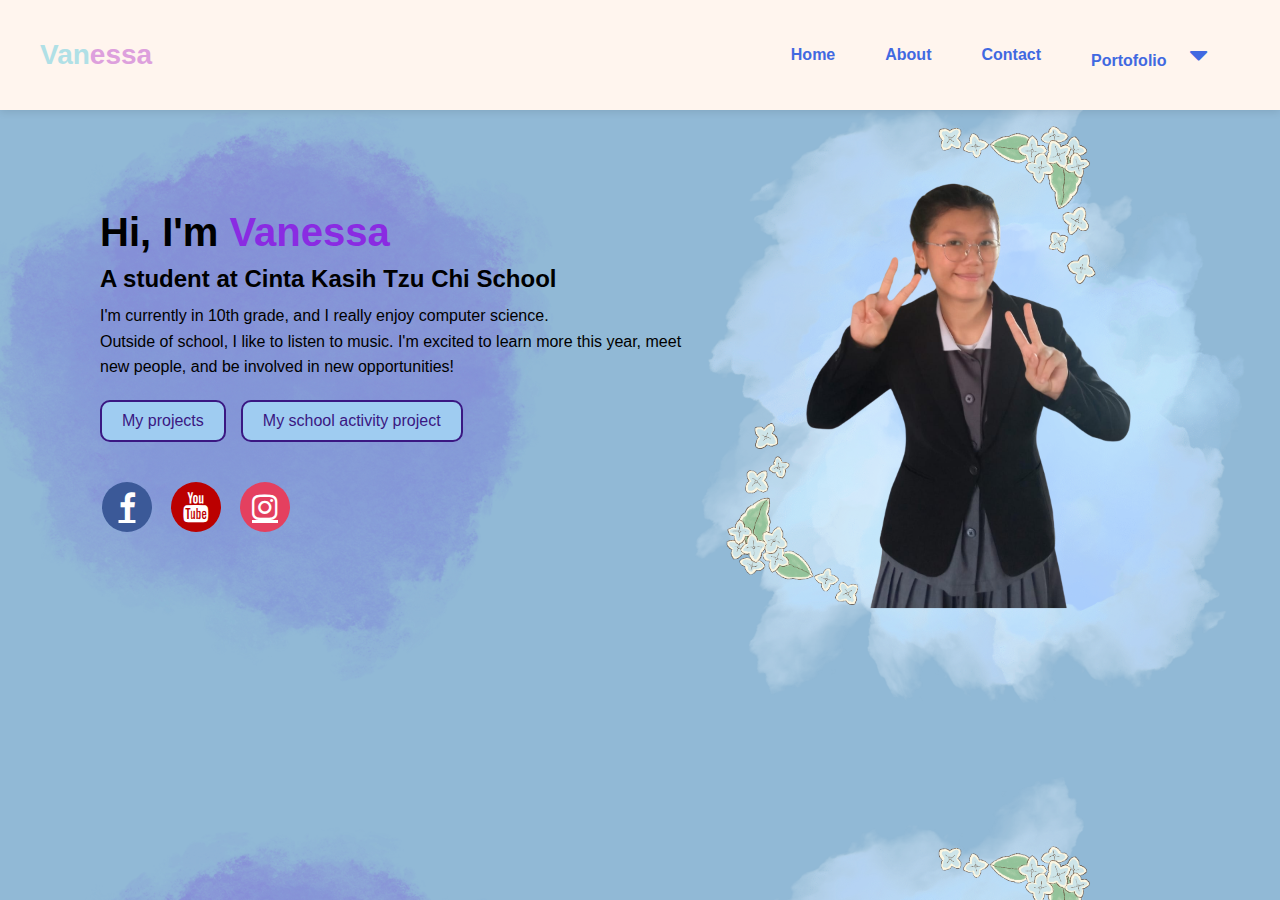
<file: index.html>
<!DOCTYPE html>
<html lang="en">
<head>
    <meta charset="UTF-8">
    <meta name="viewport" content="width=device-width, initial-scale=1.0">
    <title>Vanessa Ivana Lie Portfolio</title>
    <link rel="stylesheet" href="https://cdnjs.cloudflare.com/ajax/libs/font-awesome/6.4.0/css/all.min.css">
    <link rel="stylesheet" href="https://cdnjs.cloudflare.com/ajax/libs/font-awesome/4.7.0/css/font-awesome.min.css">
    <link rel="stylesheet" href="Style.css">
</head>
<body>
    <!-- Header section -->
    <header>
        <h1 class="logo">Van<span>essa</span></h1>
        <!-- Navigation menu -->
        <nav class="navigation">
            <div class="menu">
                <a href="index.html">Home</a>
                <a href="about.html">About</a>
                <a href="contact.html">Contact</a>
                <div class="dropdown">
                    <button class="dropbtn" aria-haspopup="true" aria-expanded="false">
                        Portofolio <i class="fa fa-caret-down"></i>
                    </button>
                    <div class="dropdown-content">
                        <a href="certificate.html">Certificate</a>
                        <a href="documentation.html">Documentation</a>
                        <a href="language.html">Language Proficiency</a>
                    </div>
                </div>
            </div>
        </nav>
    </header>
    
    <!-- Introduction section -->
    <main class="Home">
        <div class="content">
            <h1>Hi, I'm <span>Vanessa</span></h1>
            <h3>A student at Cinta Kasih Tzu Chi School</h3>
            <p>I'm currently in 10th grade, and I really enjoy computer science. <br>
                Outside of school, I like to listen to music. I'm excited to learn more this year, meet new people, and be involved in new opportunities!
            </p>
        </div>
        <div class="btn-group">
        <a href="Proposal OPSI_Jason William & Vanessa Ivana Lie.pdf" target="_blank">My projects</a>
        <a href="https://vanessaivana.github.io/Project-Akhir-Tahun/" target="_blank">My school activity project</a>
    </div>

    <div class="social-icons">
        <a href="https://www.facebook.com/share/1CpmjN4t7k/" class="fa fa-facebook" target="_blank"></a>
        <a href="https://www.youtube.com/@XiaoWen24" class="fa fa-youtube" target="_blank"></a>
        <a href="https://www.instagram.com/vanessa.i.l?utm_source=ig_web_button_share_sheet&igsh=ZDNlZDc0MzIxNw==" class="fa fa-instagram" target="_blank"></a>
        </div>
    </main>
</body>
</html>
</file>
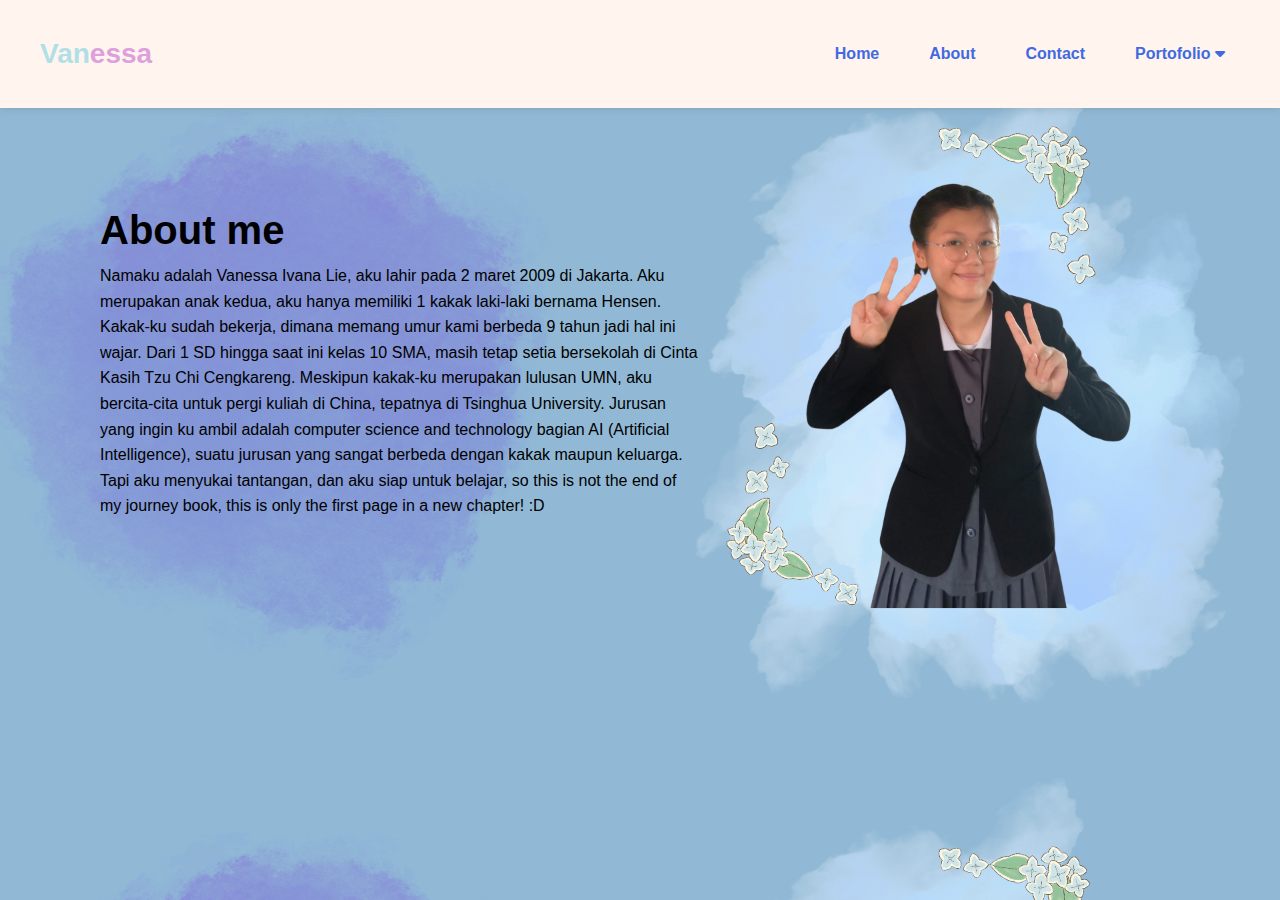
<file: about.html>
<!DOCTYPE html>
<html lang="en">
<head>
    <meta charset="UTF-8">
    <meta name="viewport" content="width=device-width, initial-scale=1.0">
    <title>Vanessa Ivana Lie Portfolio</title>
    <link rel="stylesheet" href="https://cdnjs.cloudflare.com/ajax/libs/font-awesome/6.4.0/css/all.min.css">
    <link rel="stylesheet" href="StyleA.css">
</head>
<body>
    <header>
        <h1 class="logo">Van<span>essa</span></h1>
        <!-- Navigation menu -->
        <nav class="navigation">
            <div class="menu">
                <a href="index.html">Home</a>
                <a href="#">About</a>
                <a href="contact.html">Contact</a>
                <div class="dropdown">
                    <button class="dropbtn" aria-haspopup="true" aria-expanded="false">
                        Portofolio <i class="fa fa-caret-down"></i>
                    </button>
                    <div class="dropdown-content">
                        <a href="certificate.html">Certificate</a>
                        <a href="documentation.html">Documentation</a>
                        <a href="language.html">Language Proficiency</a>
                    </div>
                </div>
            </div>
        </nav>
    </header>
<main class="Home">
        <div class="content">
            <h1>About me</h1>
            <p>Namaku adalah Vanessa Ivana Lie, aku lahir pada 2 maret 2009 di Jakarta. 
               Aku merupakan anak kedua, aku hanya memiliki 1 kakak laki-laki bernama Hensen.
               Kakak-ku sudah bekerja, dimana memang umur kami berbeda 9 tahun jadi hal ini wajar. 
               Dari 1 SD hingga saat ini kelas 10 SMA, masih tetap setia bersekolah di Cinta Kasih Tzu Chi Cengkareng.
               Meskipun kakak-ku merupakan lulusan UMN, aku bercita-cita untuk pergi kuliah di China, tepatnya di Tsinghua University.
               Jurusan yang ingin ku ambil adalah computer science and technology bagian AI (Artificial Intelligence),
               suatu jurusan yang sangat berbeda dengan kakak maupun keluarga. Tapi aku menyukai tantangan, dan aku siap untuk belajar,
               so this is not the end of my journey book, this is only the first page in a new chapter! :D
            </p>
        </div>
    </main>
</body>
</html>
</file>
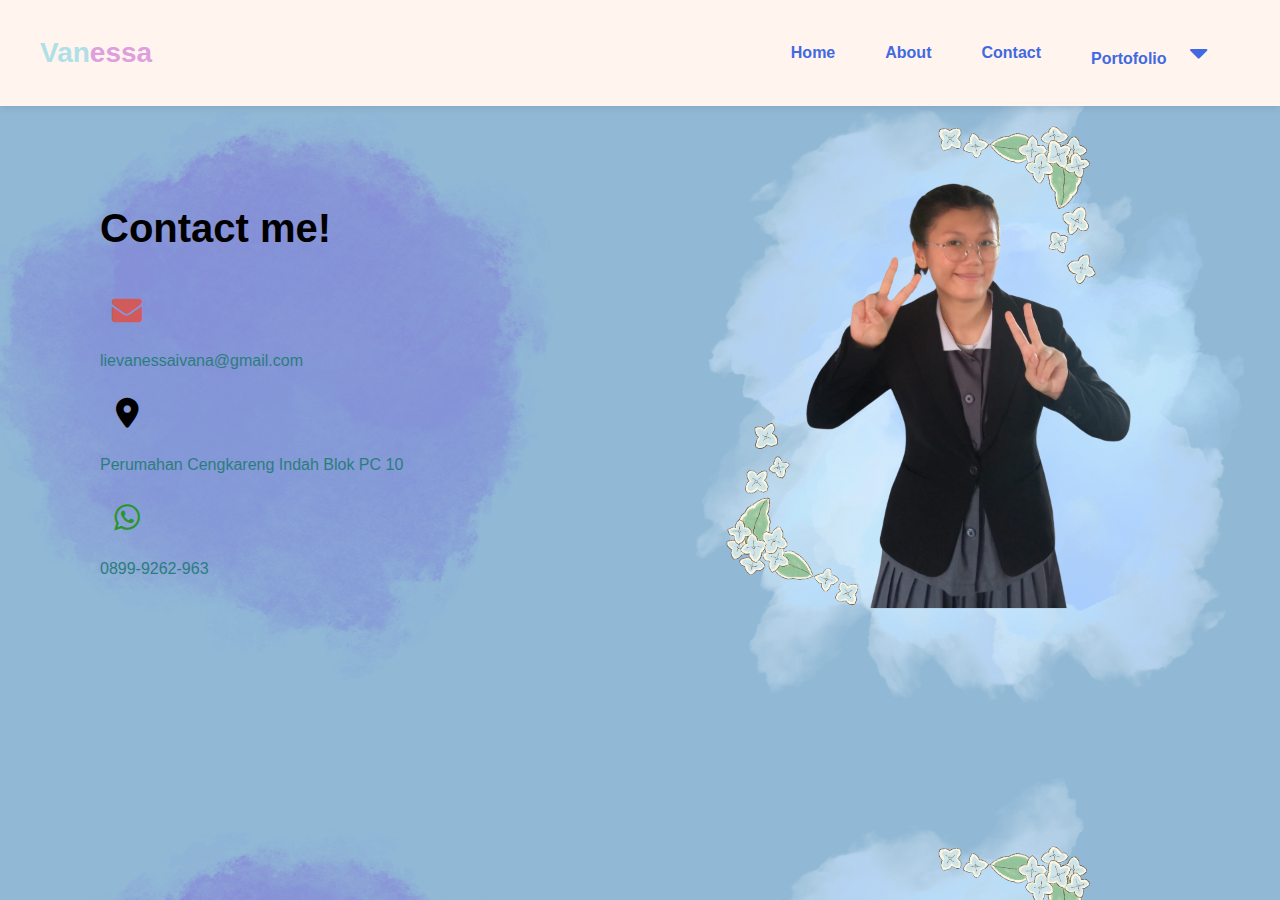
<file: contact.html>
<!DOCTYPE html>
<html lang="en">
<head>
    <meta charset="UTF-8">
    <meta name="viewport" content="width=device-width, initial-scale=1.0">
    <title>Vanessa Ivana Lie Portfolio</title>
    <link rel="stylesheet" href="https://cdnjs.cloudflare.com/ajax/libs/font-awesome/6.4.0/css/all.min.css">
    <link rel="stylesheet" href="https://cdnjs.cloudflare.com/ajax/libs/font-awesome/4.7.0/css/font-awesome.min.css">
    <link rel="stylesheet" href="StyleC.css">
</head>
<body>
    <header>
        <h1 class="logo">Van<span>essa</span></h1>
        <!-- Navigation menu -->
        <nav class="navigation">
            <div class="menu">
                <a href="index.html">Home</a>
                <a href="about.html">About</a>
                <a href="#">Contact</a>
                <div class="dropdown">
                    <button class="dropbtn" aria-haspopup="true" aria-expanded="false">
                        Portofolio <i class="fa fa-caret-down"></i>
                    </button>
                    <div class="dropdown-content">
                        <a href="certificate.html">Certificate</a>
                        <a href="documentation.html">Documentation</a>
                        <a href="language.html">Language Proficiency</a>
                    </div>
                </div>
            </div>
        </nav>
    </header>
<main class="Home">
        <div class="content">
            <h1>Contact me!</h1>
        </div>
        <div class="social-icons">
            <i class="fa fa-envelope"></i>
                <a href="mailto:lievanessaivana@gmail.com" class="email" target="_blank">lievanessaivana@gmail.com</a>
            <i class="fa fa-location-dot"></i>
                <a href="https://maps.app.goo.gl/9JmPybjN5tRaKttYA" class="location" target="_blank">
                    Perumahan Cengkareng Indah Blok PC 10
                </a>
            <i class="fa fa-whatsapp"></i>
                <a href="https://wa.me/628999262963" class="number" target="_blank">0899-9262-963</a>
        </div>
    </main>
</body>
</html>
</file>
<file: Style.css>
* {
  margin: 0;
  padding: 0;
  box-sizing: border-box;
  font-family: 'Poppins', sans-serif;
}

body {
  background-color: LightCyan;
  color: black;
  background-image: url(New\ Van\ 4.png);
  background-size: cover;
}

header { 
  display: flex;
  flex-wrap: wrap;
  justify-content: space-between;
  align-items: center;
  padding: 10px 40px;
  background-color: SeaShell;
  box-shadow: 0 2px 8px rgba(0, 0, 0, 0.1);
}

.logo {
  font-size: 28px;
  font-weight: 600;
  color: PowderBlue;
}

.logo span {
  color: Plum;
}

.navigation .menu {
  display: flex;
  align-items: center;
  gap: 20px;
}

.navigation .menu a {
  text-decoration: none;
  color: RoyalBlue;
  font-size: 16px;
  font-weight: 600;
  padding: 10px 15px;
  transition: color 0.3s ease;
}

.navigation .menu a:hover {
  color: Gold;
}

.dropdown {
  position: relative;
}

.dropbtn {
  font-size: 16px; 
  color: RoyalBlue;
  padding: 10px 15px;
  font-weight: 600;
  background-color: inherit;
  border: none;
  cursor: pointer;
  transition: background-color 0.3s ease;
}

.dropdown:hover .dropbtn {
  background-color: Linen;
}

.dropdown-content {
  display: none;
  position: absolute;
  top: 100%;
  left: 0;
  background-color: white;
  min-width: 140px;
  box-shadow: 0px 8px 16px rgba(0, 0, 0, 0.1);
  z-index: 1;
}

.dropdown-content a {
  color: teal;
  padding: 10px 15px;
  text-decoration: none;
  display: block;
  text-align: left;
}

.dropdown-content a:hover {
  background-color: aliceblue;
}

.dropdown:hover .dropdown-content {
  display: block;
}

main.Home {
  padding: 100px 100px;
  text-align: left;
}

.content h1 {
  font-size: 40px;
  font-weight: 600;
}

.content h1 span {
  font-size: 40px;
  font-weight: 600;
  color: blueviolet;
}

.content h3 {
  font-size: 24px;
  margin: 10px 0;
}

.content p {
  font-size: 16px;
  line-height: 1.6;
  max-width: 600px;
  margin-top: 10px;
}

.btn-group {
  margin-top: 20px;
  display: flex;
  gap: 15px;
}

.btn-group a{ 
    color: rgb(58, 23, 130) ;
    text-decoration:none ;
    background-color:rgb(159, 204, 241) ;
    padding: 10px 20px;
    border-radius: 10px;
    border: 2px solid rgb(58, 23, 130);
    transition: background-color 0.3s ease, color 0.3s ease;
}

.btn-group a:hover:nth-child(1) {
  color: white ;
  background-color: rgb(201, 159, 241);
}


.btn-group a:hover:nth-child(2) {
  color: rgb(255, 255, 255) ;
  background: rgb(201, 159, 241);
  }

.btn-group a:nth-child(2) {
  color: rgb(58, 23, 130) ;
  background: rgb(159, 204, 241);
}

.social-icons {
  margin-top: 30px;
  display: flex;
  gap: 15px;
}

.fa {
  padding: 10px;
  font-size: 30px;
  width: 50px;
  text-align: center;
  border-radius: 50%;
  transition: transform 0.3s ease;
  margin: 10px 2px;
}

.fa:hover {
  transform: scale(1.1);
}

.fa-facebook {
  background: #3B5998;
  color: white;
}

.fa-youtube {
  background: #bb0000;
  color: white;
}

.fa-instagram {
  background: #E4405F;
  color: white;
}
</file>
<file: StyleA.css>
* {
  margin: 0;
  padding: 0;
  box-sizing: border-box;
  font-family: 'Poppins', sans-serif;
}

body {
  background-color: LightCyan;
  color: black;
  background-image: url(New\ Van\ 4.png);
  background-size: cover;
}

header { 
  display: flex;
  flex-wrap: wrap;
  justify-content: space-between;
  align-items: center;
  padding: 35px 40px;
  background-color: SeaShell;
  box-shadow: 0 2px 8px rgba(0, 0, 0, 0.1);
}

.logo {
  font-size: 28px;
  font-weight: 600;
  color: PowderBlue;
}

.logo span {
  color: Plum;
}

.navigation .menu {
  display: flex;
  align-items: center;
  gap: 20px;
}

.navigation .menu a {
  text-decoration: none;
  color: RoyalBlue;
  font-size: 16px;
  font-weight: 600;
  padding: 10px 15px;
  transition: color 0.3s ease;
}

.navigation .menu a:hover {
  color: Gold;
}

.dropdown {
  position: relative;
}

.dropbtn {
  font-size: 16px; 
  color: RoyalBlue;
  padding: 10px 15px;
  font-weight: 600;
  background-color: inherit;
  border: none;
  cursor: pointer;
  transition: background-color 0.3s ease;
}

.dropdown:hover .dropbtn {
  background-color: Linen;
}

.dropdown-content {
  display: none;
  position: absolute;
  top: 100%;
  left: 0;
  background-color: white;
  min-width: 140px;
  box-shadow: 0px 8px 16px rgba(0, 0, 0, 0.1);
  z-index: 1;
}

.dropdown-content a {
  color: teal;
  padding: 10px 15px;
  text-decoration: none;
  display: block;
  text-align: left;
}

.dropdown-content a:hover {
  background-color: aliceblue;
}

.dropdown:hover .dropdown-content {
  display: block;
}

main.Home {
  padding: 100px 100px;
  text-align: left;
}

.content h1 {
  font-size: 40px;
  font-weight: 600;
}

.content p {
  font-size: 16px;
  line-height: 1.6;
  max-width: 600px;
  margin-top: 10px;
}
</file>
<file: StyleC.css>
* {
  margin: 0;
  padding: 0;
  box-sizing: border-box;
  font-family: 'Poppins', sans-serif;
}

body {
  background-color: LightCyan;
  color: black;
  background-image: url(New\ Van\ 4.png);
  background-size: cover;
}

header { 
  display: flex;
  flex-wrap: wrap;
  justify-content: space-between;
  align-items: center;
  padding: 15px 40px;
  background-color: SeaShell;
  box-shadow: 0 2px 8px rgba(0, 0, 0, 0.1);
}

.logo {
  font-size: 28px;
  font-weight: 600;
  color: PowderBlue;
}

.logo span {
  color: Plum;
}

.navigation .menu {
  display: flex;
  align-items: center;
  gap: 20px;
}

.navigation .menu a {
  text-decoration: none;
  color: RoyalBlue;
  font-size: 16px;
  font-weight: 600;
  padding: 10px 15px;
  transition: color 0.3s ease;
}

.navigation .menu a:hover {
  color: Gold;
}

.dropdown {
  position: relative;
}

.dropbtn {
  font-size: 16px; 
  color: RoyalBlue;
  padding: 10px 15px;
  font-weight: 600;
  background-color: inherit;
  border: none;
  cursor: pointer;
  transition: background-color 0.3s ease;
}

.dropdown:hover .dropbtn {
  background-color: Linen;
}

.dropdown-content {
  display: none;
  position: absolute;
  top: 100%;
  left: 0;
  background-color: white;
  min-width: 140px;
  box-shadow: 0px 8px 16px rgba(0, 0, 0, 0.1);
  z-index: 1;
}

.dropdown-content a {
  color: teal;
  padding: 10px 15px;
  text-decoration: none;
  display: block;
  text-align: left;
}

.dropdown-content a:hover {
  background-color: aliceblue;
}

.dropdown:hover .dropdown-content {
  display: block;
}

main.Home {
  padding: 100px 100px;
  text-align: left;
}

.content h1 {
  font-size: 40px;
  font-weight: 600;
}

.social-icons {
  margin-top: 30px;
  display: inline-grid;
  gap: 15px;
}

.fa {
  padding: 3px;
  font-size: 30px;
  width: 50px;
  height: fit-content;
  text-align: center;
  border-radius: 50%;
  transition: transform 0.3s ease;
  margin: 10px 2px;
}

.fa:hover {
  transform: scale(1.1);
}

.fa-envelope {
  color: rgb(209, 91, 91);
}

.fa-whatsapp {
  color: rgb(41, 149, 41);
}

.fa-location-dot {
    color: black;
}

.email {
  text-align: justify;
  color: rgb(43, 125, 125);
  text-decoration: none;
}

.location {
  text-align: justify;
  color: rgb(43, 125, 125);
  text-decoration: none;
}

.number {
  text-align: justify;
  color:  rgb(43, 125, 125);
  text-decoration: none;
}
</file>
